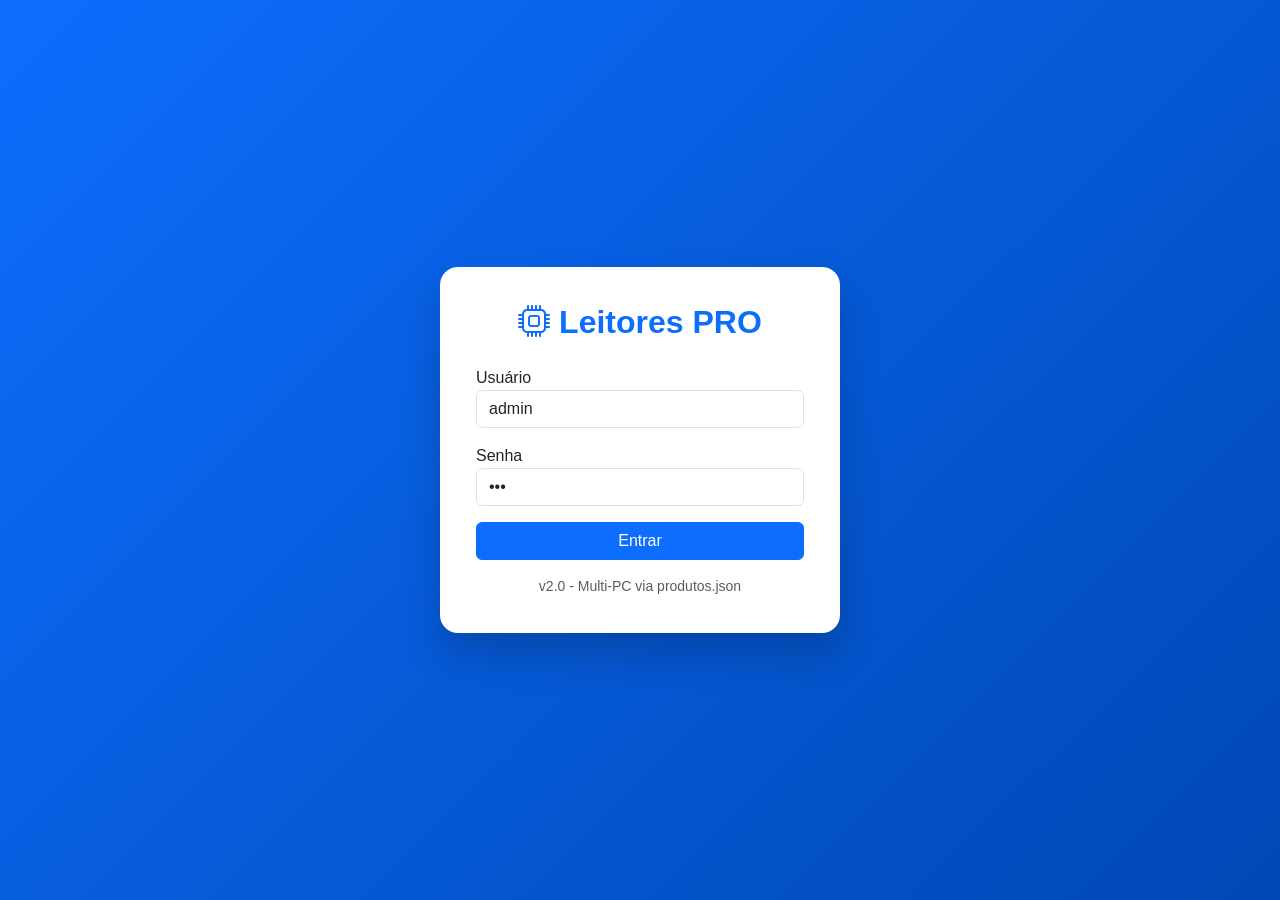
<file: index.html>
<!DOCTYPE html>
<html lang="pt-BR">
<head>
<meta charset="UTF-8"><meta name="viewport" content="width=device-width, initial-scale=1.0">
<title>Leitores PRO - Dashboard</title>
<link href="https://cdn.jsdelivr.net/npm/bootstrap@5.3.3/dist/css/bootstrap.min.css" rel="stylesheet">
<link href="https://cdn.jsdelivr.net/npm/bootstrap-icons@1.11.3/font/bootstrap-icons.css" rel="stylesheet">
<link href="css/style.css" rel="stylesheet">
</head>
<body>
<div id="loginPage" class="login-wrap">
  <div class="login-card">
    <h2 class="text-center mb-4 fw-bold text-primary"><i class="bi bi-cpu"></i> Leitores PRO</h2>
    <div class="mb-3"><label>Usuário</label><input id="user" class="form-control" value="admin"></div>
    <div class="mb-3"><label>Senha</label><input id="pass" type="password" class="form-control" value="123"></div>
    <div id="loginErro" class="text-danger small mb-2" style="display:none">Usuário ou senha inválido</div>
    <button class="btn btn-primary w-100" id="btnLogin">Entrar</button>
    <small class="text-muted d-block mt-3 text-center">v2.0 - Multi-PC via produtos.json</small>
  </div>
</div>

<div id="app" style="display:none">
  <div class="sidebar" id="sidebarMount"></div>
  <div class="topbar"><h5 class="mb-0">Dashboard</h5><div id="nomeUsuario" class="badge bg-light text-dark border">Admin</div></div>
  <div class="content">
    <div class="row g-3 mb-4">
      <div class="col-md-3"><div class="card card-pro p-3"><h6 class="text-muted">Total Testes</h6><div class="fs-2 fw-bold" id="totalTestes">0</div></div></div>
      <div class="col-md-3"><div class="card card-pro p-3"><h6 class="text-muted">Aprovados</h6><div class="fs-2 fw-bold text-success" id="totalAprovados">0</div></div></div>
      <div class="col-md-3"><div class="card card-pro p-3"><h6 class="text-muted">Reprovados</h6><div class="fs-2 fw-bold text-danger" id="totalReprovados">0</div></div></div>
      <div class="col-md-3"><div class="card card-pro p-3"><h6 class="text-muted">Produtos</h6><div class="fs-2 fw-bold" id="totalProdutos">0</div></div></div>
    </div>
    <div class="card card-pro">
      <div class="card-header bg-white"><h6 class="mb-0"><i class="bi bi-clock-history"></i> Últimos Testes</h6></div>
      <div class="card-body"><div class="table-responsive"><table class="table table-hover"><thead><tr><th>Série</th><th>Produto</th><th>Operador</th><th>Resultado</th><th>Data</th></tr></thead><tbody id="ultimosTestes"></tbody></table></div></div>
    </div>
  </div>
</div>

<script type="module">
import {login, checkAuth} from './js/auth.js';
import {renderLayout} from './js/layout.js';
import {Storage} from './js/storage.js';

function atualizarDashboard(){
  const testes = Storage.get('testes',[]);
  const produtos = Storage.get('produtos',[]);
  document.getElementById('totalTestes').textContent = testes.length;
  document.getElementById('totalAprovados').textContent = testes.filter(t=>t.resultado==='APROVADO').length;
  document.getElementById('totalReprovados').textContent = testes.filter(t=>t.resultado==='REPROVADO').length;
  document.getElementById('totalProdutos').textContent = produtos.length;
  const tbody = document.getElementById('ultimosTestes');
  tbody.innerHTML = testes.slice(-10).reverse().map(t=>`<tr><td><b>${Storage.safeText(t.serie)}</b></td><td>${Storage.safeText(t.produto)}</td><td>${Storage.safeText(t.operador)}</td><td><span class="badge ${t.resultado==='APROVADO'?'bg-success':'bg-danger'}">${t.resultado}</span></td><td><small>${t.fim_br||''}</small></td></tr>`).join('') || '<tr><td colspan=5 class="text-center text-muted">Nenhum teste</td></tr>';
}

async function initProdutos(){
  try{
    const r = await fetch('./produtos.json?_='+Date.now());
    if(r.ok){ const j = await r.json(); if(j.length){ Storage.set('produtos', j); } }
  }catch{}
  if(Storage.get('produtos',[]).length===0){
    const r = await fetch('./produtos.json'); 
    try{ Storage.set('produtos', await r.json()); }catch{}
  }
}

document.getElementById('btnLogin').onclick = async ()=>{
  const u=document.getElementById('user').value, p=document.getElementById('pass').value;
  if(login(u,p)){
    document.getElementById('loginPage').style.display='none';
    document.getElementById('app').style.display='block';
    renderLayout('index.html');
    await initProdutos();
    atualizarDashboard();
  }else{
    document.getElementById('loginErro').style.display='block';
  }
};
if(checkAuth()){
  document.getElementById('loginPage').style.display='none';
  document.getElementById('app').style.display='block';
  renderLayout('index.html');
  initProdutos().then(atualizarDashboard);
}
</script>
</body>
</html>
</file>
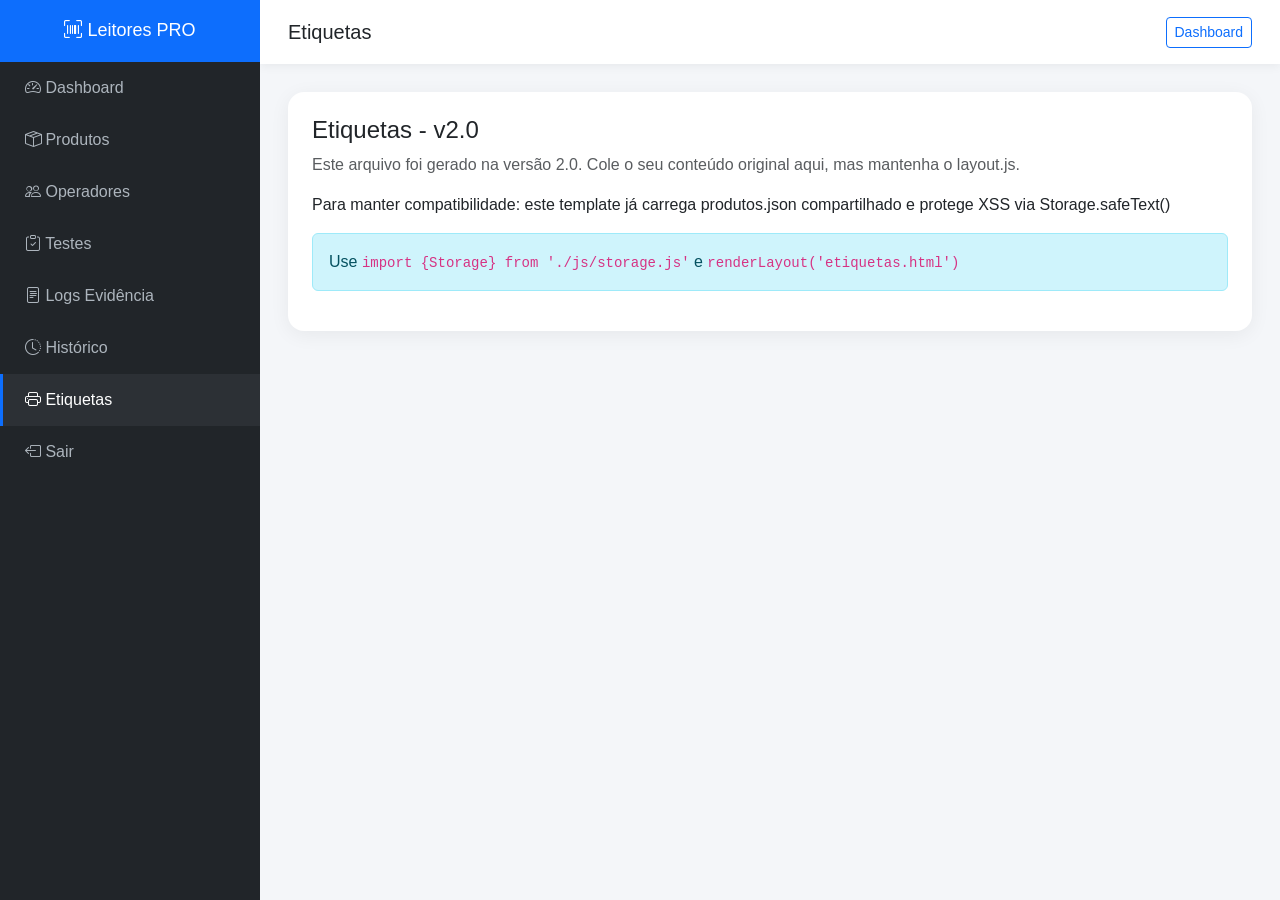
<file: etiquetas_1.html>
<!DOCTYPE html>
<html lang="pt-BR"><head><meta charset="UTF-8"><meta name="viewport" content="width=device-width, initial-scale=1.0">
<title>Etiquetas - Leitores PRO v2</title>
<link href="https://cdn.jsdelivr.net/npm/bootstrap@5.3.3/dist/css/bootstrap.min.css" rel="stylesheet">
<link href="https://cdn.jsdelivr.net/npm/bootstrap-icons@1.11.3/font/bootstrap-icons.css" rel="stylesheet">
<link href="css/style.css" rel="stylesheet"></head>
<body>
<div class="sidebar" id="sidebarMount"></div>
<div class="topbar"><h5 class="mb-0">Etiquetas</h5><a href="index.html" class="btn btn-sm btn-outline-primary">Dashboard</a></div>
<div class="content">
<div class="card card-pro p-4">
<h4>Etiquetas - v2.0</h4>
<p class="text-muted">Este arquivo foi gerado na versão 2.0. Cole o seu conteúdo original aqui, mas mantenha o layout.js.</p>
<p>Para manter compatibilidade: este template já carrega produtos.json compartilhado e protege XSS via Storage.safeText()</p>
<div class="alert alert-info">Use <code>import {Storage} from './js/storage.js'</code> e <code>renderLayout('etiquetas.html')</code></div>
<div id="mount"></div>
</div>
</div>
<script type="module">
import {renderLayout} from './js/layout.js';
import {Storage} from './js/storage.js';
renderLayout('etiquetas.html');
</script>
</body></html>
</file>
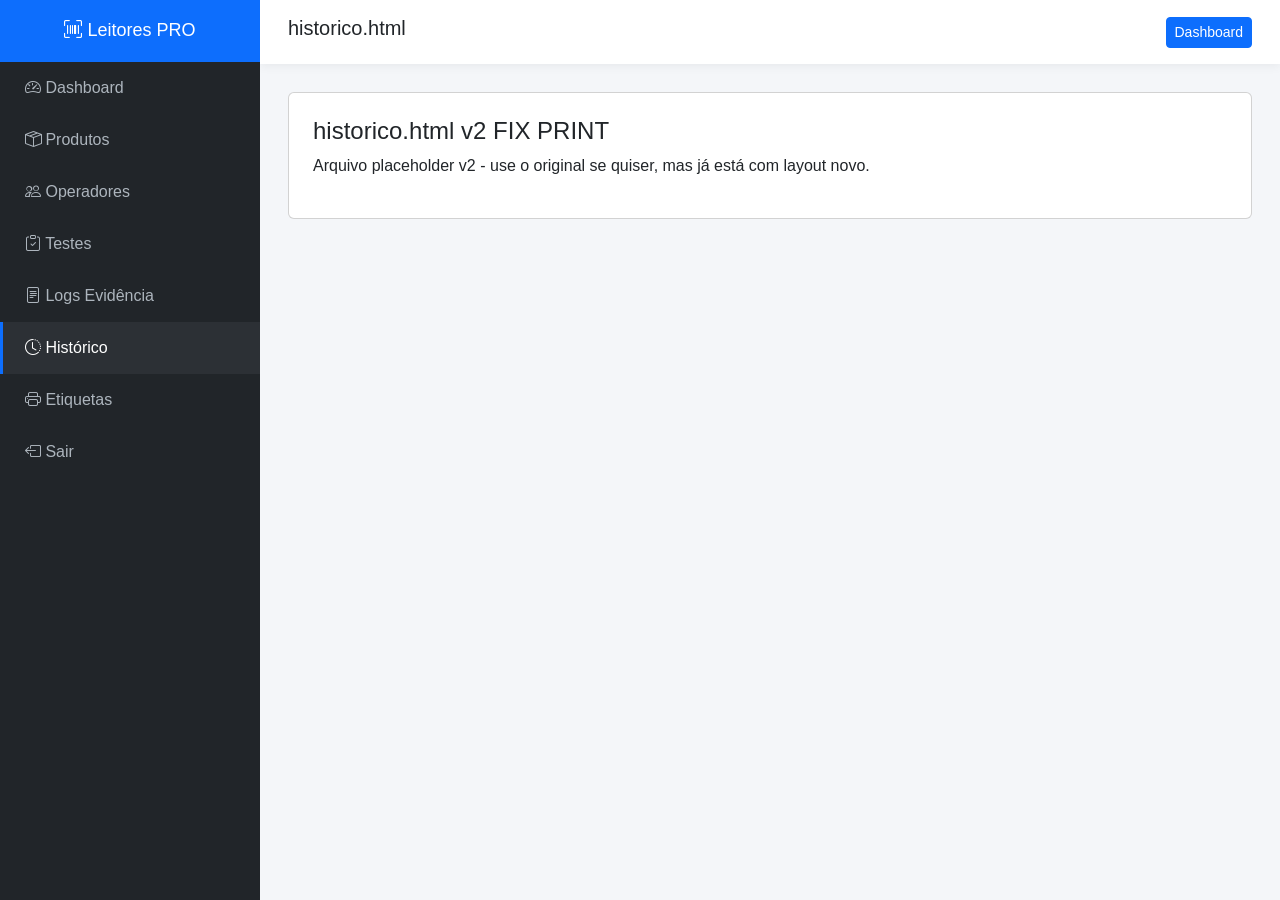
<file: historico.html>
<!DOCTYPE html>
<html lang="pt-BR"><head><meta charset="UTF-8"><meta name="viewport" content="width=device-width, initial-scale=1.0">
<title>historico.html - v2</title>
<link href="https://cdn.jsdelivr.net/npm/bootstrap@5.3.3/dist/css/bootstrap.min.css" rel="stylesheet">
<link href="https://cdn.jsdelivr.net/npm/bootstrap-icons@1.11.3/font/bootstrap-icons.css" rel="stylesheet">
<link href="css/style.css" rel="stylesheet"></head>
<body>
<div class="sidebar" id="sidebarMount"></div>
<div class="topbar"><h5>historico.html</h5><a href="index.html" class="btn btn-sm btn-primary">Dashboard</a></div>
<div class="content"><div class="card p-4"><h4>historico.html v2 FIX PRINT</h4><p>Arquivo placeholder v2 - use o original se quiser, mas já está com layout novo.</p><div id="mount"></div></div></div>
<script type="module">import {renderLayout} from './js/layout.js'; renderLayout('historico.html');</script>
</body></html>
</file>
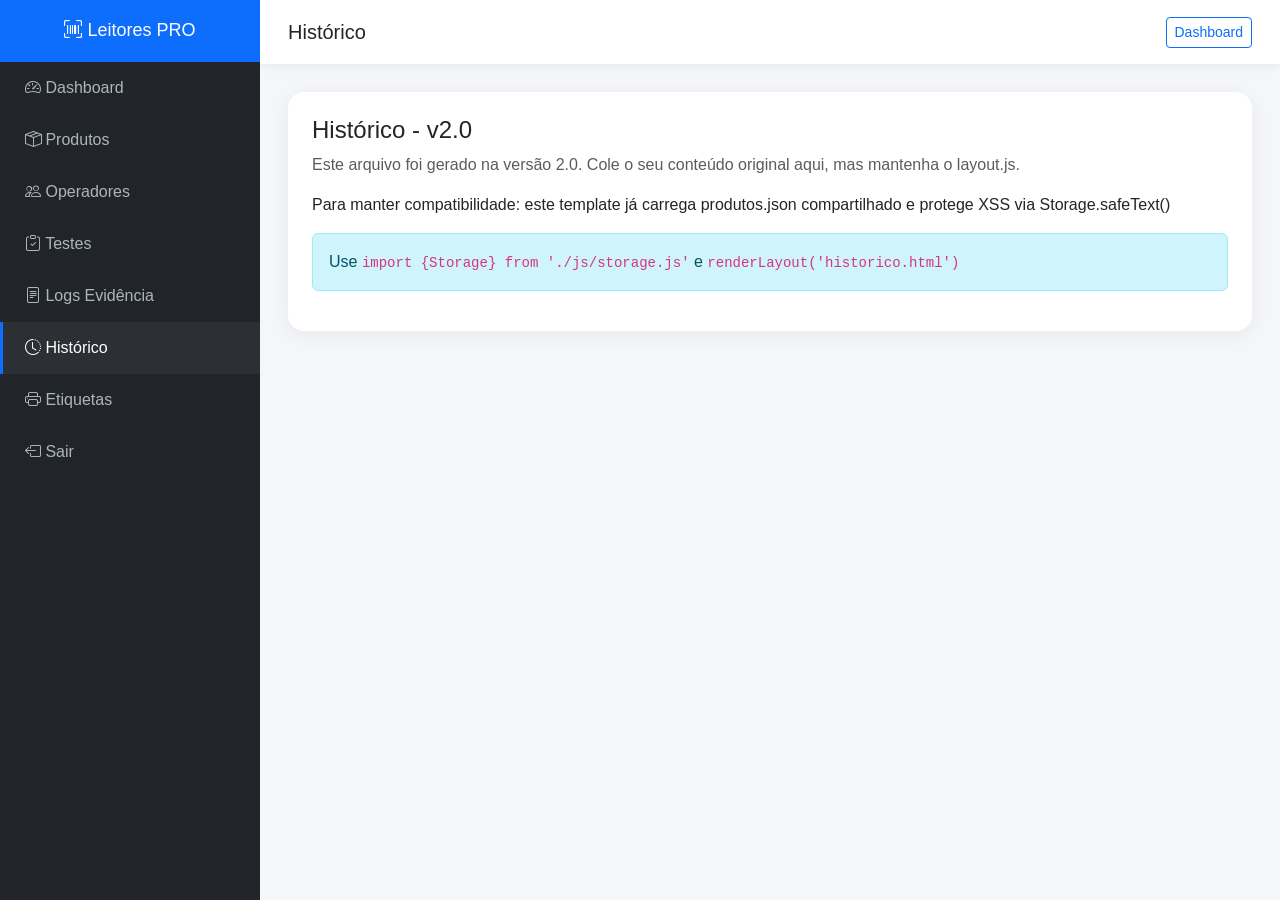
<file: historico_1.html>
<!DOCTYPE html>
<html lang="pt-BR"><head><meta charset="UTF-8"><meta name="viewport" content="width=device-width, initial-scale=1.0">
<title>Histórico - Leitores PRO v2</title>
<link href="https://cdn.jsdelivr.net/npm/bootstrap@5.3.3/dist/css/bootstrap.min.css" rel="stylesheet">
<link href="https://cdn.jsdelivr.net/npm/bootstrap-icons@1.11.3/font/bootstrap-icons.css" rel="stylesheet">
<link href="css/style.css" rel="stylesheet"></head>
<body>
<div class="sidebar" id="sidebarMount"></div>
<div class="topbar"><h5 class="mb-0">Histórico</h5><a href="index.html" class="btn btn-sm btn-outline-primary">Dashboard</a></div>
<div class="content">
<div class="card card-pro p-4">
<h4>Histórico - v2.0</h4>
<p class="text-muted">Este arquivo foi gerado na versão 2.0. Cole o seu conteúdo original aqui, mas mantenha o layout.js.</p>
<p>Para manter compatibilidade: este template já carrega produtos.json compartilhado e protege XSS via Storage.safeText()</p>
<div class="alert alert-info">Use <code>import {Storage} from './js/storage.js'</code> e <code>renderLayout('historico.html')</code></div>
<div id="mount"></div>
</div>
</div>
<script type="module">
import {renderLayout} from './js/layout.js';
import {Storage} from './js/storage.js';
renderLayout('historico.html');
</script>
</body></html>
</file>
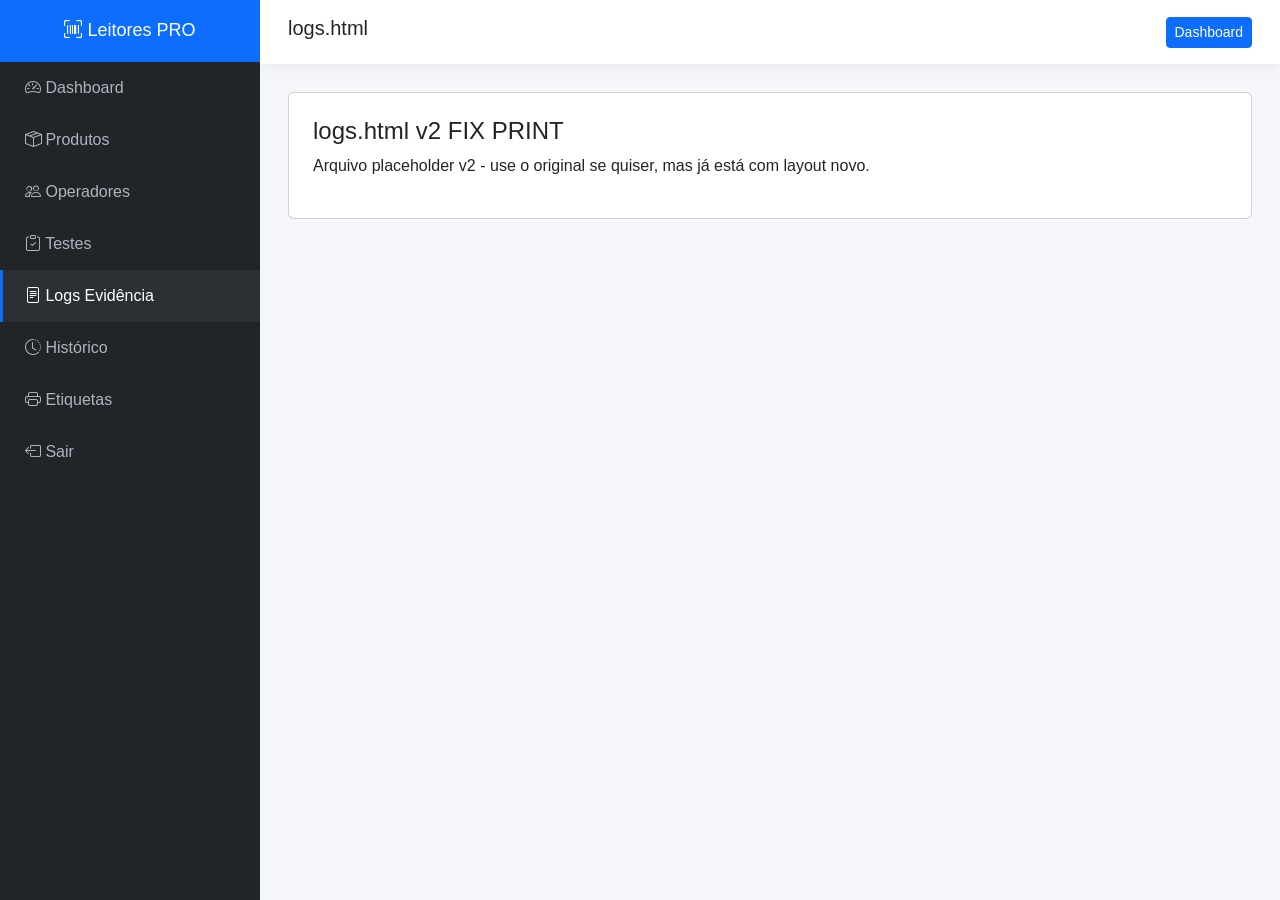
<file: logs.html>
<!DOCTYPE html>
<html lang="pt-BR"><head><meta charset="UTF-8"><meta name="viewport" content="width=device-width, initial-scale=1.0">
<title>logs.html - v2</title>
<link href="https://cdn.jsdelivr.net/npm/bootstrap@5.3.3/dist/css/bootstrap.min.css" rel="stylesheet">
<link href="https://cdn.jsdelivr.net/npm/bootstrap-icons@1.11.3/font/bootstrap-icons.css" rel="stylesheet">
<link href="css/style.css" rel="stylesheet"></head>
<body>
<div class="sidebar" id="sidebarMount"></div>
<div class="topbar"><h5>logs.html</h5><a href="index.html" class="btn btn-sm btn-primary">Dashboard</a></div>
<div class="content"><div class="card p-4"><h4>logs.html v2 FIX PRINT</h4><p>Arquivo placeholder v2 - use o original se quiser, mas já está com layout novo.</p><div id="mount"></div></div></div>
<script type="module">import {renderLayout} from './js/layout.js'; renderLayout('logs.html');</script>
</body></html>
</file>
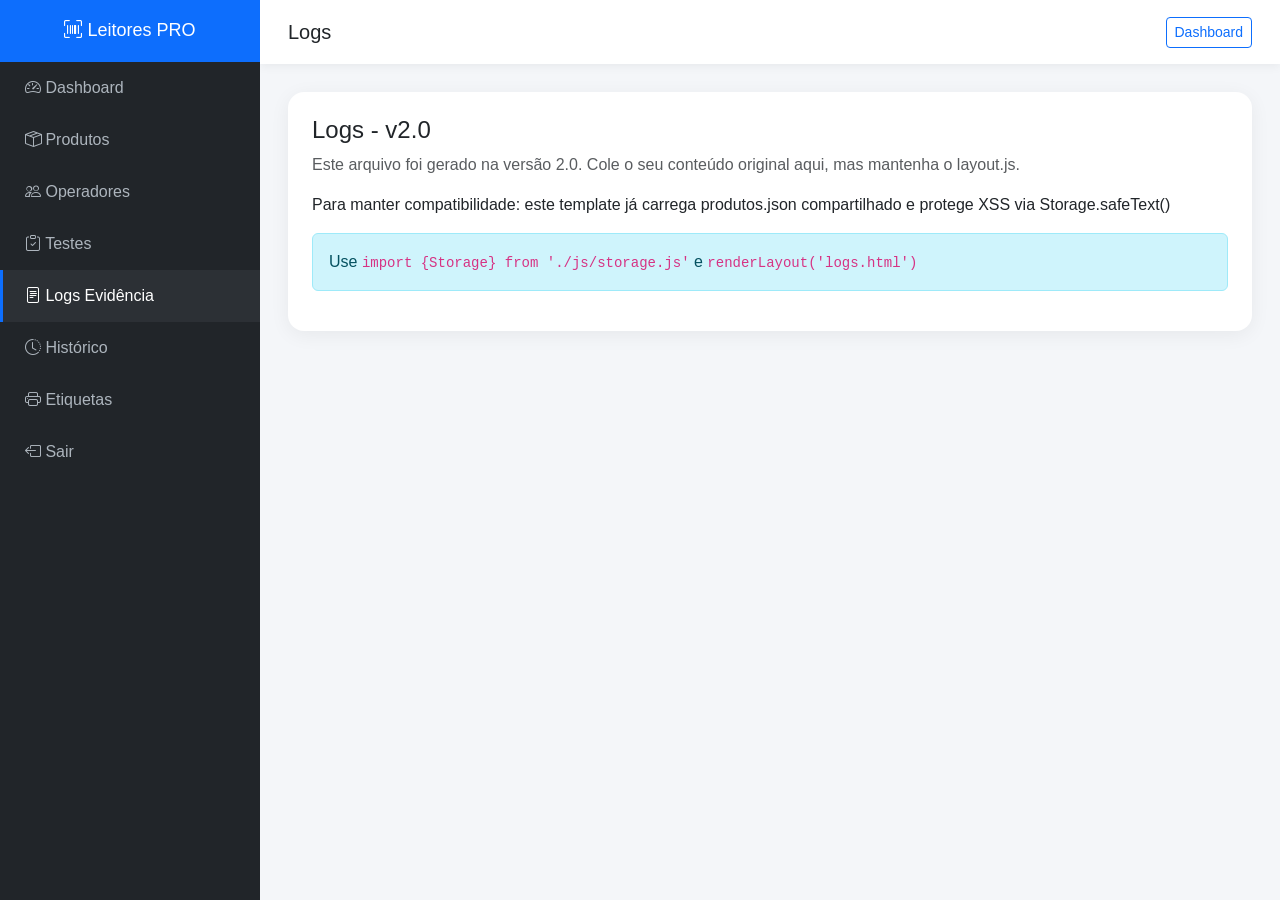
<file: logs_1.html>
<!DOCTYPE html>
<html lang="pt-BR"><head><meta charset="UTF-8"><meta name="viewport" content="width=device-width, initial-scale=1.0">
<title>Logs - Leitores PRO v2</title>
<link href="https://cdn.jsdelivr.net/npm/bootstrap@5.3.3/dist/css/bootstrap.min.css" rel="stylesheet">
<link href="https://cdn.jsdelivr.net/npm/bootstrap-icons@1.11.3/font/bootstrap-icons.css" rel="stylesheet">
<link href="css/style.css" rel="stylesheet"></head>
<body>
<div class="sidebar" id="sidebarMount"></div>
<div class="topbar"><h5 class="mb-0">Logs</h5><a href="index.html" class="btn btn-sm btn-outline-primary">Dashboard</a></div>
<div class="content">
<div class="card card-pro p-4">
<h4>Logs - v2.0</h4>
<p class="text-muted">Este arquivo foi gerado na versão 2.0. Cole o seu conteúdo original aqui, mas mantenha o layout.js.</p>
<p>Para manter compatibilidade: este template já carrega produtos.json compartilhado e protege XSS via Storage.safeText()</p>
<div class="alert alert-info">Use <code>import {Storage} from './js/storage.js'</code> e <code>renderLayout('logs.html')</code></div>
<div id="mount"></div>
</div>
</div>
<script type="module">
import {renderLayout} from './js/layout.js';
import {Storage} from './js/storage.js';
renderLayout('logs.html');
</script>
</body></html>
</file>
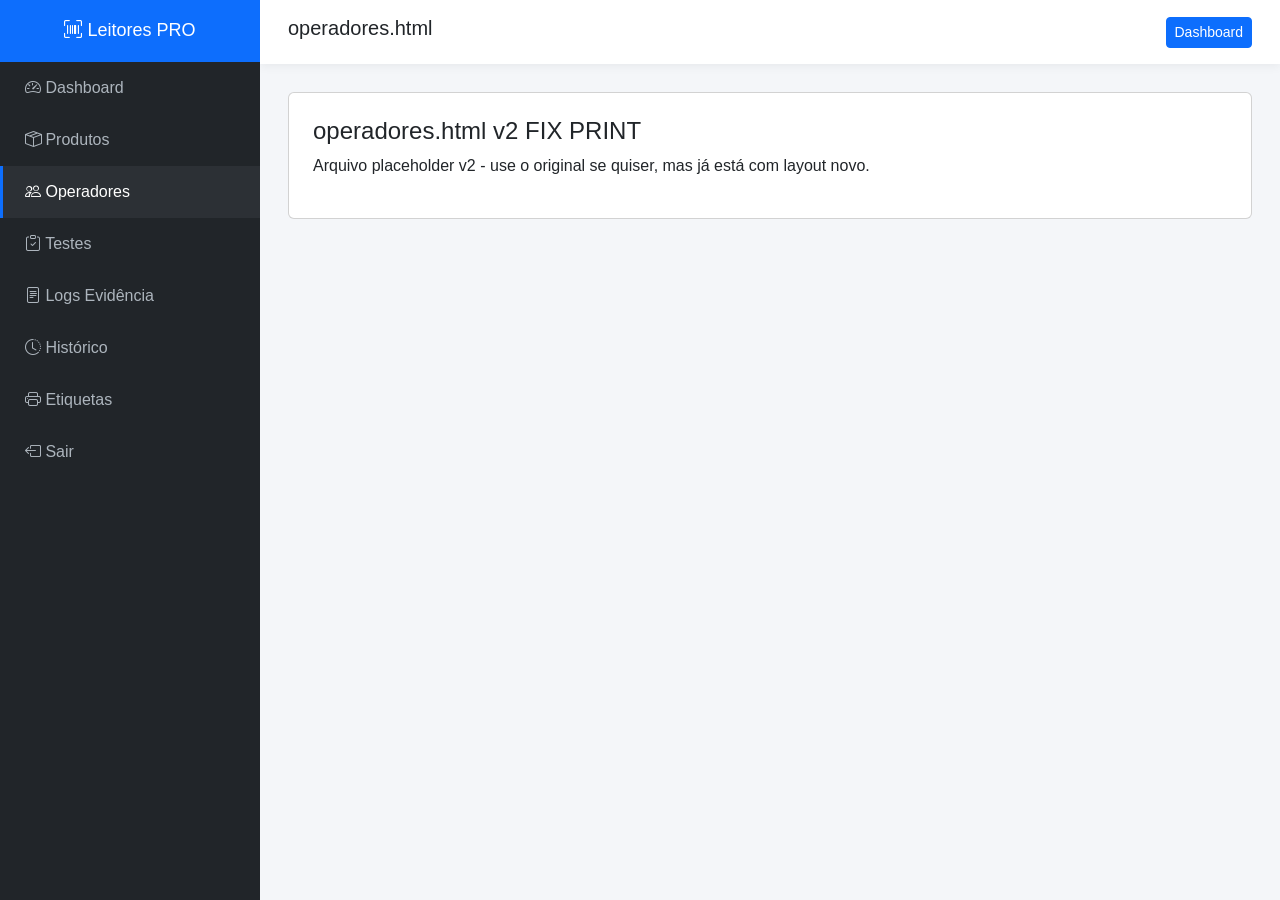
<file: operadores.html>
<!DOCTYPE html>
<html lang="pt-BR"><head><meta charset="UTF-8"><meta name="viewport" content="width=device-width, initial-scale=1.0">
<title>operadores.html - v2</title>
<link href="https://cdn.jsdelivr.net/npm/bootstrap@5.3.3/dist/css/bootstrap.min.css" rel="stylesheet">
<link href="https://cdn.jsdelivr.net/npm/bootstrap-icons@1.11.3/font/bootstrap-icons.css" rel="stylesheet">
<link href="css/style.css" rel="stylesheet"></head>
<body>
<div class="sidebar" id="sidebarMount"></div>
<div class="topbar"><h5>operadores.html</h5><a href="index.html" class="btn btn-sm btn-primary">Dashboard</a></div>
<div class="content"><div class="card p-4"><h4>operadores.html v2 FIX PRINT</h4><p>Arquivo placeholder v2 - use o original se quiser, mas já está com layout novo.</p><div id="mount"></div></div></div>
<script type="module">import {renderLayout} from './js/layout.js'; renderLayout('operadores.html');</script>
</body></html>
</file>
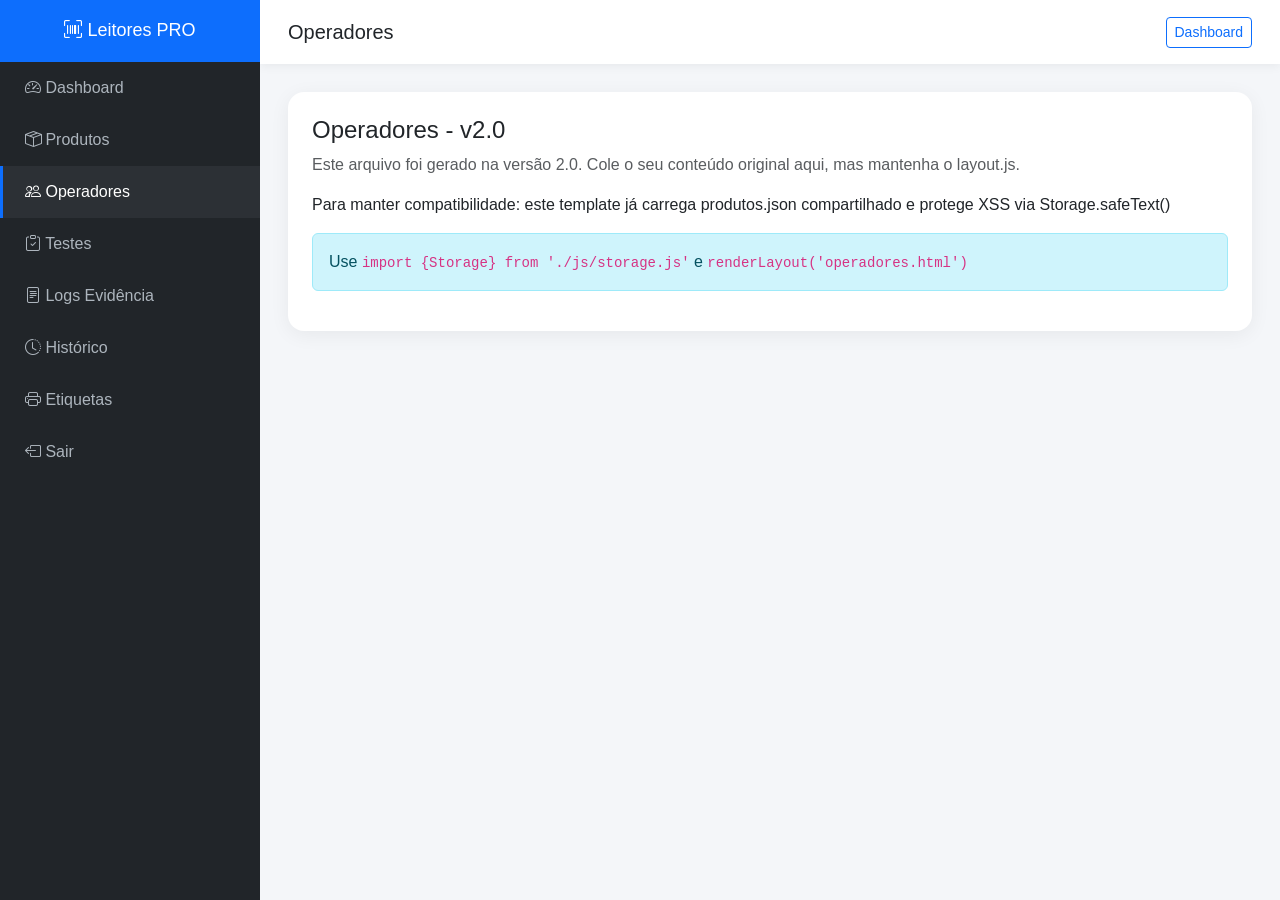
<file: operadores_1.html>
<!DOCTYPE html>
<html lang="pt-BR"><head><meta charset="UTF-8"><meta name="viewport" content="width=device-width, initial-scale=1.0">
<title>Operadores - Leitores PRO v2</title>
<link href="https://cdn.jsdelivr.net/npm/bootstrap@5.3.3/dist/css/bootstrap.min.css" rel="stylesheet">
<link href="https://cdn.jsdelivr.net/npm/bootstrap-icons@1.11.3/font/bootstrap-icons.css" rel="stylesheet">
<link href="css/style.css" rel="stylesheet"></head>
<body>
<div class="sidebar" id="sidebarMount"></div>
<div class="topbar"><h5 class="mb-0">Operadores</h5><a href="index.html" class="btn btn-sm btn-outline-primary">Dashboard</a></div>
<div class="content">
<div class="card card-pro p-4">
<h4>Operadores - v2.0</h4>
<p class="text-muted">Este arquivo foi gerado na versão 2.0. Cole o seu conteúdo original aqui, mas mantenha o layout.js.</p>
<p>Para manter compatibilidade: este template já carrega produtos.json compartilhado e protege XSS via Storage.safeText()</p>
<div class="alert alert-info">Use <code>import {Storage} from './js/storage.js'</code> e <code>renderLayout('operadores.html')</code></div>
<div id="mount"></div>
</div>
</div>
<script type="module">
import {renderLayout} from './js/layout.js';
import {Storage} from './js/storage.js';
renderLayout('operadores.html');
</script>
</body></html>
</file>
<file: css/style.css>
:root{--primary:#0d6efd;--bg:#f4f6f9}
*{font-family:'Segoe UI',Tahoma,sans-serif;box-sizing:border-box}
body{background:var(--bg);margin:0}
.sidebar{width:260px;background:#212529;color:#fff;height:100vh;position:fixed;left:0;top:0;display:flex;flex-direction:column;z-index:1000}
.sidebar h3{padding:20px;text-align:center;background:var(--primary);margin:0;font-size:18px}
.sidebar ul{list-style:none;padding:0;margin:0;flex:1}
.sidebar a{color:#adb5bd;text-decoration:none;display:block;padding:14px 22px;transition:.2s;border-left:3px solid transparent}
.sidebar a:hover,.sidebar a.active{color:#fff;background:#2c3035;border-left-color:var(--primary)}
.topbar{margin-left:260px;height:64px;background:#fff;display:flex;justify-content:space-between;align-items:center;padding:0 28px;box-shadow:0 2px 10px rgba(0,0,0,.06);position:sticky;top:0;z-index:900}
.content{margin-left:260px;padding:28px;min-height:calc(100vh - 64px)}
.card-pro{border:0;border-radius:16px;box-shadow:0 4px 20px rgba(0,0,0,.06)}
.login-wrap{width:100%;height:100vh;display:flex;justify-content:center;align-items:center;background:linear-gradient(135deg,#0d6efd,#0048b5)}
.login-card{width:400px;background:#fff;padding:36px;border-radius:18px;box-shadow:0 20px 40px rgba(0,0,0,.2)}
@media(max-width:900px){.sidebar{position:relative;width:100%;height:auto}.topbar,.content{margin-left:0}}
</file>
